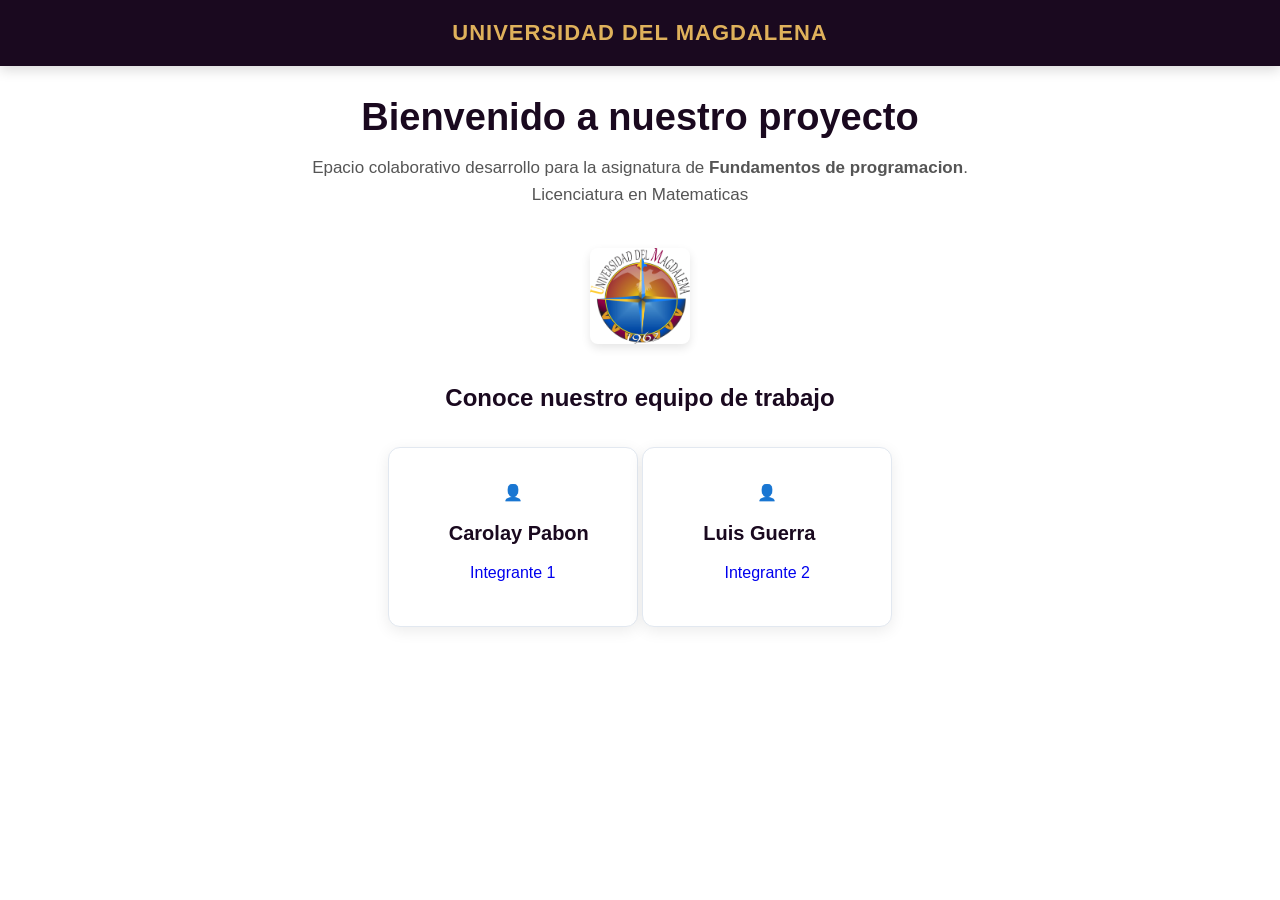
<file: index.html>
<!DOCTYPE html>
<html lang="es">
    <head>
         <meta charset="UTF-8">
         <meta name="viewport" content="width=device-width, initial-scale=1.0">
         <title>Proyecto en colaboracion</title>
         <link rel="stylesheet" href="estilos.css">
        <nav class="nav-portada">
            <div class="bloque-logo">
                <a href="index.html" class="link-logo">Universidad del Magdalena</a>
         </div>
        </nav>
    </head>
    <body class="body-portada">
            <header class="hero-portada">
                <h1 class="titulo-principal"> Bienvenido a nuestro proyecto</h1>
                <p class="subtitulo-principal">
                    Epacio colaborativo desarrollo para la asignatura de <strong>Fundamentos de programacion</strong>.<br>
                    Licenciatura en Matematicas
                </p>
            </header>
                <img src="imag/Escudo_unimag_sm.png" class="menu-icono" alt="">
        <main class="seccion-integrantes">
                 <h2 class="titulo-bloque">Conoce nuestro equipo de trabajo</h2>

            <div class="grid-targetas">
                <a href="matematicas.html" class="tarjeta-individual">
                    <div class="icono-targeta">👤</div>
                     <h3>Carolay Pabon</h3>
                    <span class="btn-targeta">Integrante 1</span>
                 </a> 

                <a href="las-matematicas.html" class="tarjeta-individual">
                    <div class="icono-targeta">👤</div>
                    <h3>Luis Guerra</h3>
                    <span class="btn-targeta">Integrante 2</span>
                 </a> 

             </div>

        </main>

    </body>
</html>
</file>
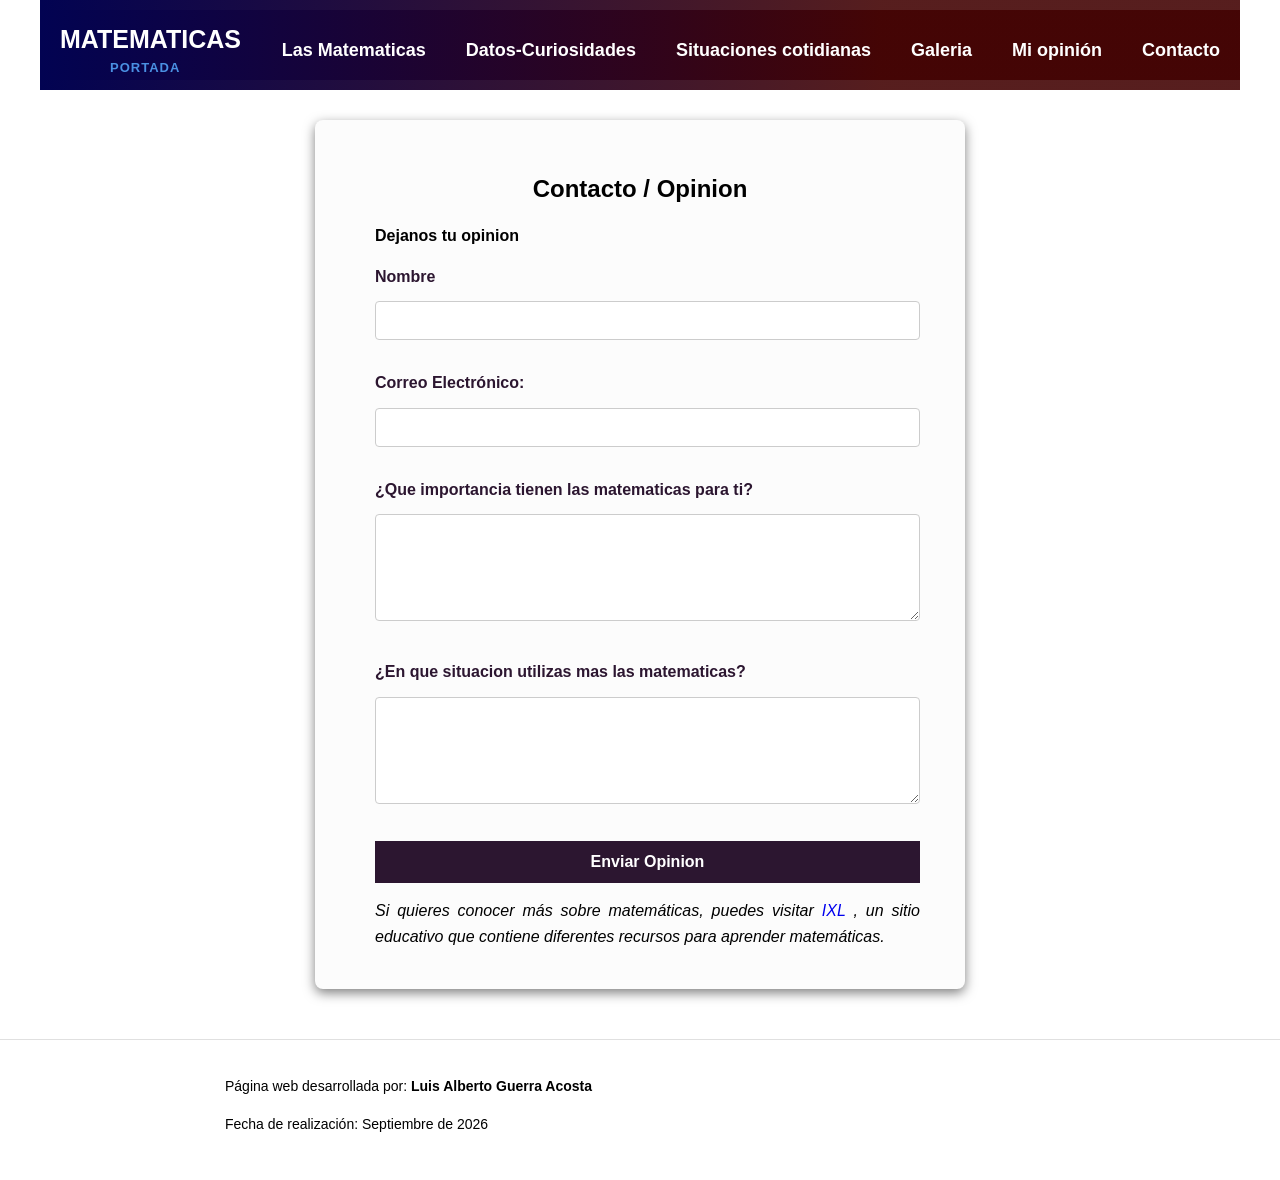
<file: contacto.html>
<!DOCTYPE html>
<html lang="es">
<head>
    <meta charset="UTF-8">
    <meta http-equiv="X-UA-Compatible" content="IE=edge">
    <meta name="viewport" content="width=device-width, initial-scale=1.0">
    <title>Las matemáticas en la vida cotidiana</title>
    <link rel="stylesheet" href="estilos.css">
</head>
<body>
    
<header>

<div class="container">

    <div class="menu container">
        <div class="bloque-marca">
            <a href="las-matematicas.html" class="logo">Matematicas</a>
            <a href="index.html" class="sublogo-portada">Portada</a>
        </div>
        <input type="checkbox" id="menu" />
        <label for="menu">
            <img src="imag/Escudo_unimag_sm.png" class="menu-icono" alt="">
        </label>
        <nav class="navbar">
            <ul>
            <li><a href="las-matematicas.html">Las Matematicas</a></li>
            <li><a href="datos.html">Datos-Curiosidades</a></li>
            <li><a href="situaciones-cotidianas.html">Situaciones cotidianas</a></li>
            <li><a href="galeria.html">Galeria</a></li>
            <li><a href="opinion.html">Mi opinión</a></li>
            <li><a href="contacto.html">Contacto</a></li>
            </ul>
        </nav>
    </div>
    
</div>

</header>

<section>
            <h2>Contacto / Opinion</h2>
            <p><strong>Dejanos tu opinion</strong></p>
            
            <form action="#" method="POST">
                <p>
                    <label for="usuario-nombre">Nombre</label><br>
                    <input type="text" id="usuario-nombre" name="usuario-nombre" required>
                </p>
                
                <p>
                    <label for="usuario-correo">Correo Electrónico:</label><br>
                    <input type="email" id="usuario-correo" name="usuario-correo" required>
                </p>
                
                <p>
                    <label for="usuario-opinion">¿Que importancia tienen las matematicas para ti?</label><br>
                    <textarea id="usuario-opinion" name="usuario-opinion" rows="5" cols="40" required></textarea>
                </p>

                <p>
                    <label for="usuario-opinion">¿En que situacion utilizas mas las matematicas?</label><br>
                    <textarea id="usuario-opinion" name="usuario-opinion" rows="5" cols="40" required></textarea>
                </p>
                
                <p>
                    <button type="submit">Enviar Opinion</button>
                </p>
            </form>
            <p><em>
                Si quieres conocer más sobre matemáticas, puedes visitar
                <a href="https://www.google.com/aclk?sa=L&pf=1&ai=DChsSEwihm6H0r4yXAxVHnloFHTjuHoEYACICCAEQAhoCdnU&co=1&ase=2&gclid=EAIaIQobChMIoZuh9K-MlwMVR55aBR047h6BEAAYASAAEgJ6L_D_BwE&cid=[base64]&cce=2&category=acrcp_v1_32&sig=AOD64_2_g6_I3vc7ZQP6vCW3dTwSYPIGlg&q&nis=4&adurl=https://la.ixl.com/?partner%3Dgoogle%26campaign%3D1451473666%26adGroup%3D55382888566%26gad_source%3D1%26gad_campaignid%3D1451473666%26gbraid%3D0AAAAADrr3AqiEtI-cQdWERj9fUlDbMawE%26gclid%3DEAIaIQobChMIoZuh9K-MlwMVR55aBR047h6BEAAYASAAEgJ6L_D_BwE&ved=2ahUKEwjs9pv0r4yXAxViSDABHdmYBlwQ0Qx6BAgaEAE" target="_blank">
                    IXL
                </a>,
                un sitio educativo que contiene diferentes recursos para
                aprender matemáticas.
            </em></p>
        </section>

    </main>

    <footer>
        <p>Página web desarrollada por: <strong>Luis Alberto Guerra Acosta</strong></p>
        <p>Fecha de realización: Septiembre de 2026</p>
    </footer>

    <script>
document.querySelector('form').addEventListener('submit', function(event) {
    event.preventDefault(); // Evita que la página se recargue bruscamente
    
    alert('¡Gracias por tu opinión! Tus respuestas han sido registradas con éxito.');
    
    this.reset(); // Limpia automáticamente todas las cajas de texto
});
</script>

</body>
</html>
</file>
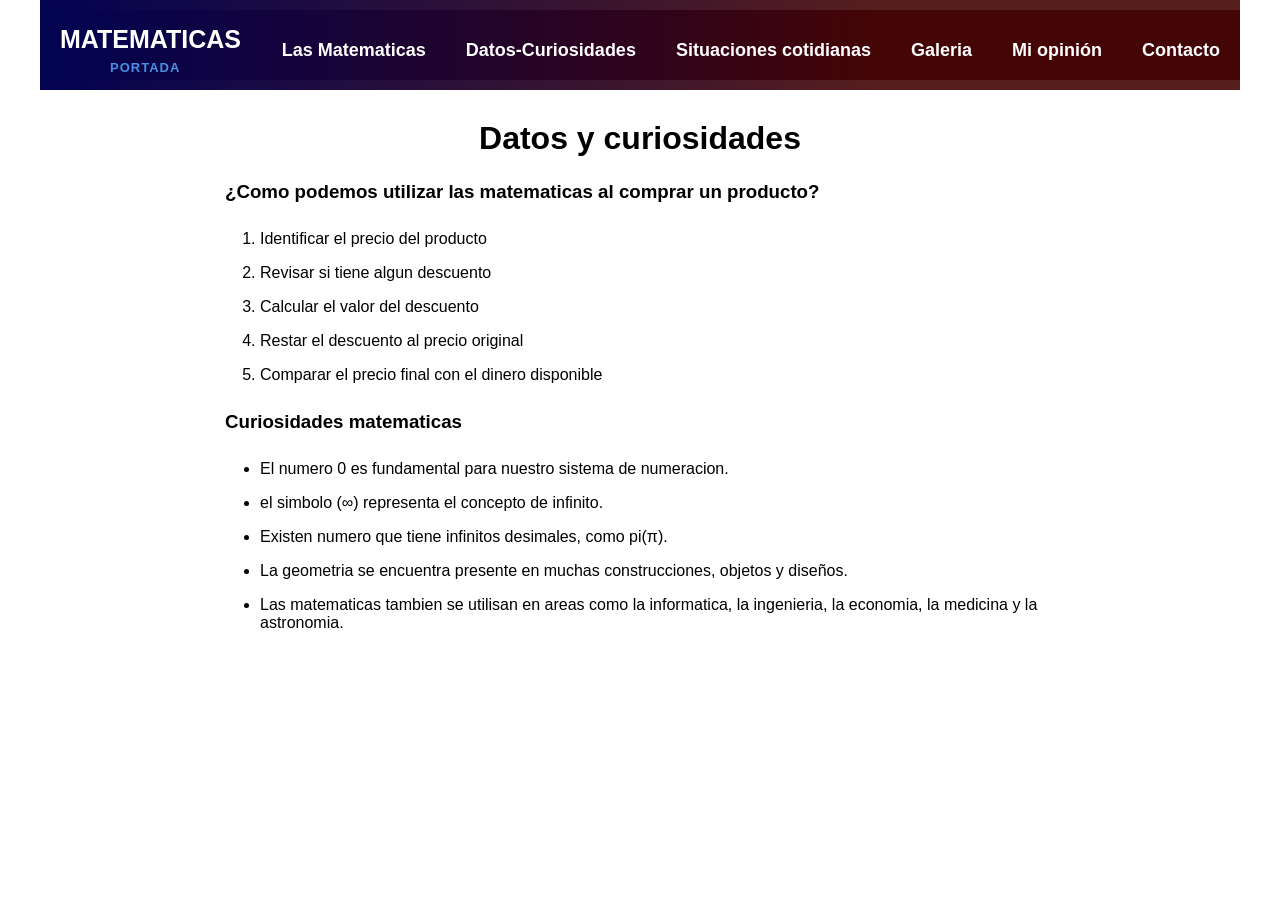
<file: datos.html>
<!DOCTYPE html>
<html lang="es">
<head>
    <meta charset="UTF-8">
    <meta http-equiv="X-UA-Compatible" content="IE=edge">
    <meta name="viewport" content="width=device-width, initial-scale=1.0">
    <title>Las matemáticas en la vida cotidiana</title>
    <link rel="stylesheet" href="estilos.css">
</head>
<body>
    
<header>

<div class="container">

    <div class="menu container">
         <div class="bloque-marca">
            <a href="las-matematicas.html" class="logo">Matematicas</a>
            <a href="index.html" class="sublogo-portada">Portada</a>
        </div>
        <input type="checkbox" id="menu" />
        <label for="menu">
            <img src="imag/Escudo_unimag_sm.png" class="menu-icono" alt="">
        </label>
        <nav class="navbar">
            <ul>
            <li><a href="las-matematicas.html">Las Matematicas</a></li>
            <li><a href="datos.html">Datos-Curiosidades</a></li>
            <li><a href="situaciones-cotidianas.html">Situaciones cotidianas</a></li>
            <li><a href="galeria.html">Galeria</a></li>
            <li><a href="opinion.html">Mi opinión</a></li>
            <li><a href="contacto.html">Contacto</a></li>
            </ul>
        </nav>
    </div>
    
</div>

</header>

<h1>Datos y curiosidades</h1>
            
            <h3>¿Como podemos utilizar las matematicas al comprar un producto?</h3>
            <ol class="list-container">
                <li>Identificar el precio del producto</li>
                <li>Revisar si tiene algun descuento</li>
                <li>Calcular el valor del descuento</li>
                <li>Restar el descuento al precio original</li>
                <li>Comparar el precio final con el dinero disponible</li>
            </ol>

            <h3>Curiosidades matematicas</h3>
            <ul class="list-container">
                <li>El numero 0 es fundamental para nuestro sistema de numeracion.</li>
                <li>el simbolo (∞) representa el concepto de infinito. </li>
                <li>Existen numero que tiene infinitos desimales, como pi(π).</li>
                <li>La geometria se encuentra presente en muchas construcciones, objetos y diseños.</li>
                <li>Las matematicas tambien se utilisan en areas como la informatica, la ingenieria, la economia, la medicina y la astronomia.</li>
            </ul>

</body>
</html>
</file>
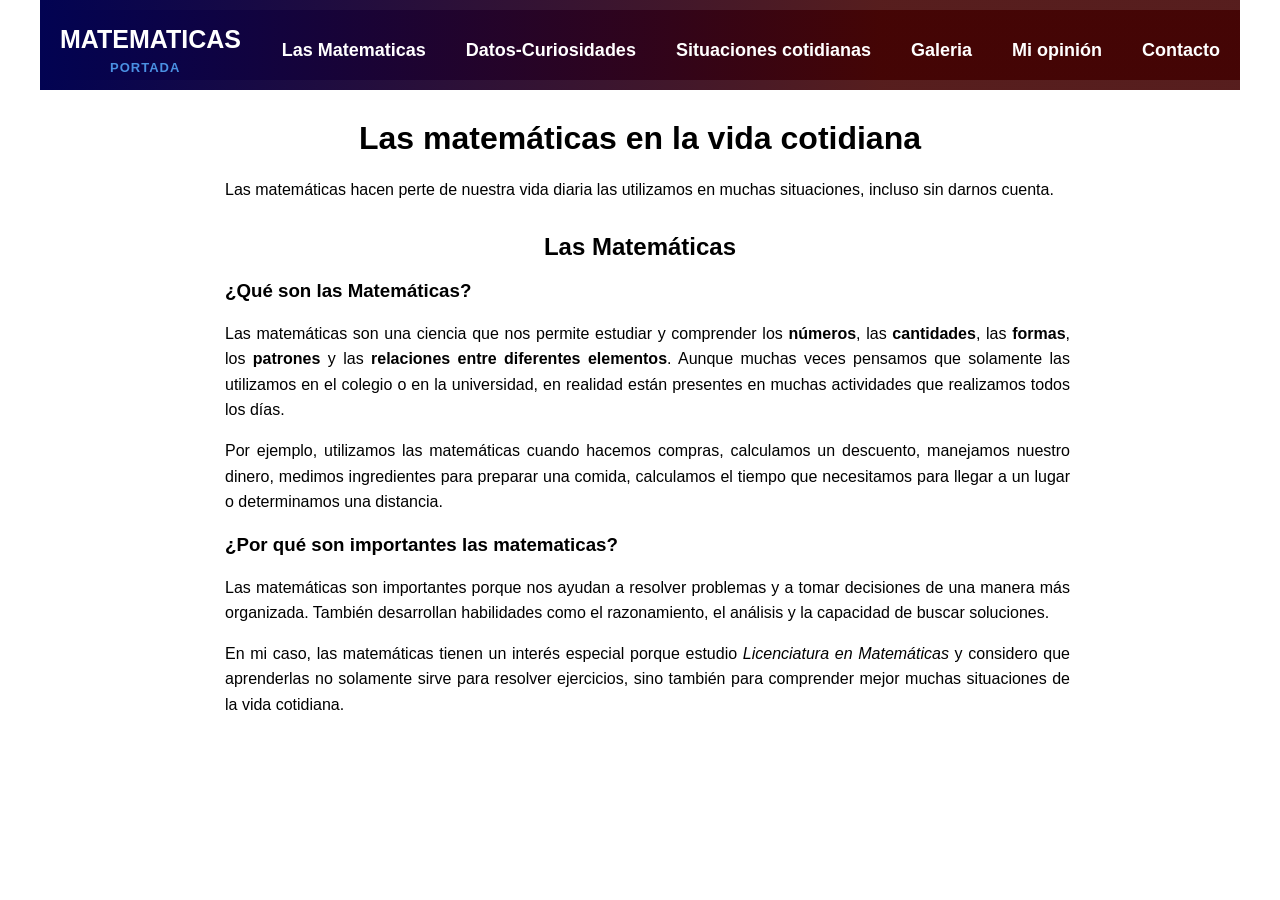
<file: las-matematicas.html>
<!DOCTYPE html>
<html lang="es">
<head>
    <meta charset="UTF-8">
    <meta http-equiv="X-UA-Compatible" content="IE=edge">
    <meta name="viewport" content="width=device-width, initial-scale=1.0">
    <title>Las matemáticas en la vida cotidiana</title>
    <link rel="stylesheet" href="estilos.css">
</head>
<body>
    
<header>

<div class="container">

    <div class="menu container">
        <div class="bloque-marca">
            <a href="las-matematicas.html" class="logo">Matematicas</a>
            <a href="index.html" class="sublogo-portada">Portada</a>
        </div>
        <input type="checkbox" id="menu" />
        <label for="menu">
            <img src="imag/Escudo_unimag_sm.png" class="menu-icono" alt="">
        </label>
        <nav class="navbar">
            <ul>
            <li><a href="las-matematicas.html">Las Matematicas</a></li>
            <li><a href="datos.html">Datos-Curiosidades</a></li>
            <li><a href="situaciones-cotidianas.html">Situaciones cotidianas</a></li>
            <li><a href="galeria.html">Galeria</a></li>
            <li><a href="opinion.html">Mi opinión</a></li>
            <li><a href="contacto.html">Contacto</a></li>
            </ul>
        </nav>
    </div>
    
</div>

</header>

        <h1>Las matemáticas en la vida cotidiana</h1>
        <p class="p1">Las matemáticas hacen perte de nuestra vida diaria  las utilizamos en muchas situaciones, incluso sin darnos cuenta.</p>

<h2>Las Matemáticas</h2>
            <h3>¿Qué son las Matemáticas?</h3>
            <p class="p2">
                Las matemáticas son una ciencia que nos permite estudiar y comprender los <strong>números</strong>, las <strong>cantidades</strong>, las <strong>formas</strong>, los <strong>patrones</strong> y las <strong>relaciones entre diferentes elementos</strong>. Aunque muchas veces pensamos que solamente las utilizamos en el colegio o en la universidad, en realidad están presentes en muchas actividades que realizamos todos los días. 
            </p>
            <p class="p2">
                Por ejemplo, utilizamos las matemáticas cuando hacemos compras, calculamos un descuento, manejamos nuestro dinero, medimos ingredientes para preparar una comida, calculamos el tiempo que necesitamos para llegar a un lugar o determinamos una distancia.
            </p>
            <h3>¿Por qué son importantes las matematicas?</h3>
            <p class="p2">
                Las matemáticas son importantes porque nos ayudan a resolver problemas y a tomar decisiones de una manera más organizada. También desarrollan habilidades como el razonamiento, el análisis y la capacidad de buscar soluciones.
            </p>
            <p class="p2">
                En mi caso, las matemáticas tienen un interés especial porque estudio <em>Licenciatura en Matemáticas</em> y considero que aprenderlas no solamente sirve para resolver ejercicios, sino también para comprender mejor muchas situaciones de la vida cotidiana.
            </p>

</body>
</html>
</file>
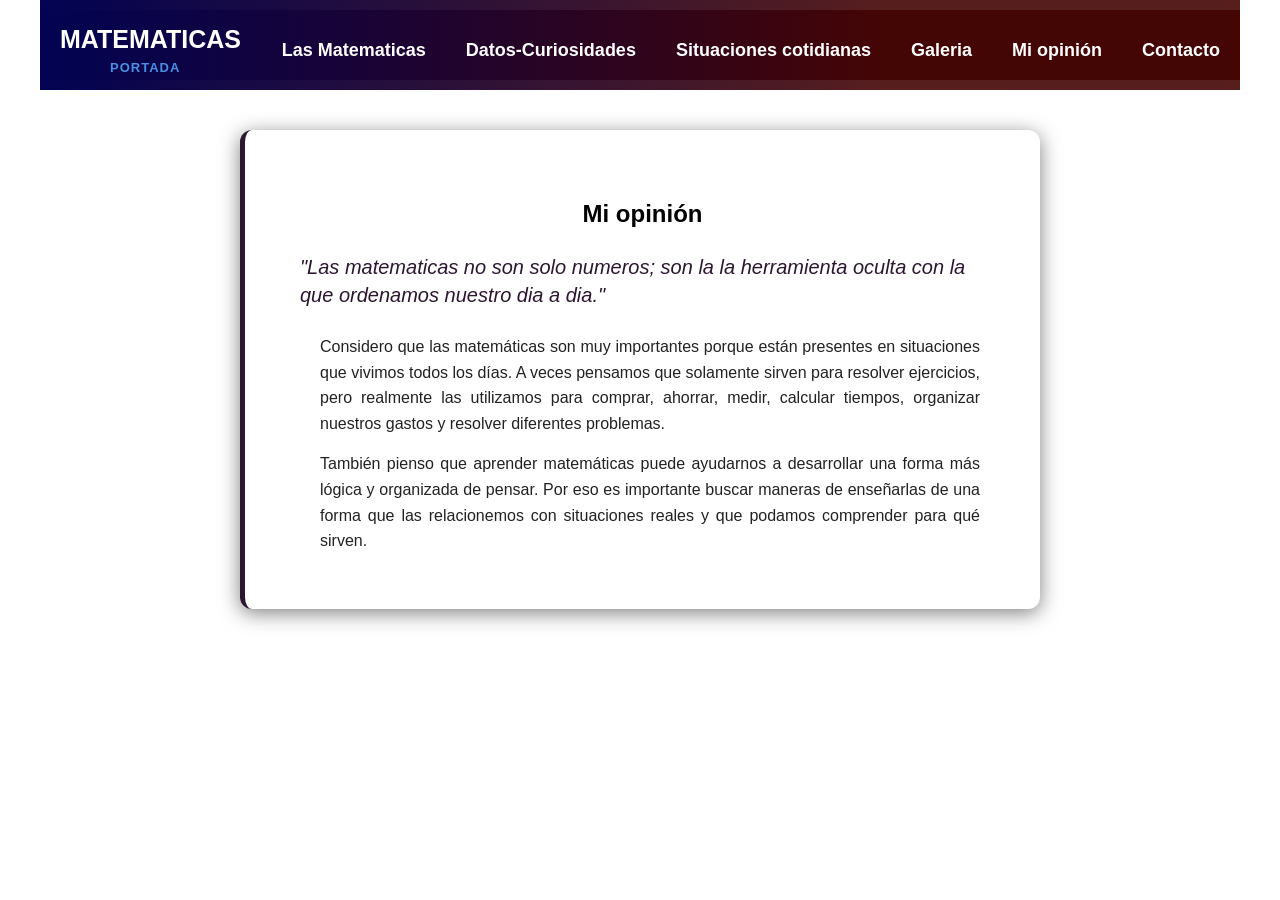
<file: opinion.html>
<!DOCTYPE html>
<html lang="es">
<head>
    <meta charset="UTF-8">
    <meta http-equiv="X-UA-Compatible" content="IE=edge">
    <meta name="viewport" content="width=device-width, initial-scale=1.0">
    <title>Las matemáticas en la vida cotidiana</title>
    <link rel="stylesheet" href="estilos.css">
</head>
<body>
    
<header>

<div class="container">

    <div class="menu container">
        <div class="bloque-marca">
            <a href="las-matematicas.html" class="logo">Matematicas</a>
            <a href="index.html" class="sublogo-portada">Portada</a>
        </div>
        <input type="checkbox" id="menu" />
        <label for="menu">
            <img src="imag/Escudo_unimag_sm.png" class="menu-icono" alt="">
        </label>
        <nav class="navbar">
            <ul>
            <li><a href="las-matematicas.html">Las Matematicas</a></li>
            <li><a href="datos.html">Datos-Curiosidades</a></li>
            <li><a href="situaciones-cotidianas.html">Situaciones cotidianas</a></li>
            <li><a href="galeria.html">Galeria</a></li>
            <li><a href="opinion.html">Mi opinión</a></li>
            <li><a href="contacto.html">Contacto</a></li>
            </ul>
        </nav>
    </div>
    
</div>

</header>

<div class="container-opinion">

    <h2>Mi opinión</h2>

    <blockquote class="frase-destacada">
        "Las matematicas no son solo numeros; son la la herramienta oculta con la que ordenamos nuestro dia a dia."
    </blockquote>
            <p class="parrafo-opinion">Considero que las matemáticas son muy importantes porque están presentes en situaciones que vivimos todos los días. A veces pensamos que solamente sirven para resolver ejercicios, pero realmente las utilizamos para comprar, ahorrar, medir, calcular tiempos, organizar nuestros gastos y resolver diferentes problemas.</p>
            <p class="parrafo-opinion">También pienso que aprender matemáticas puede ayudarnos a desarrollar una forma más lógica y organizada de pensar. Por eso es importante buscar maneras de enseñarlas de una forma que las relacionemos con situaciones reales y que podamos comprender para qué sirven.</p>

</div>

</body>
</html>
</file>
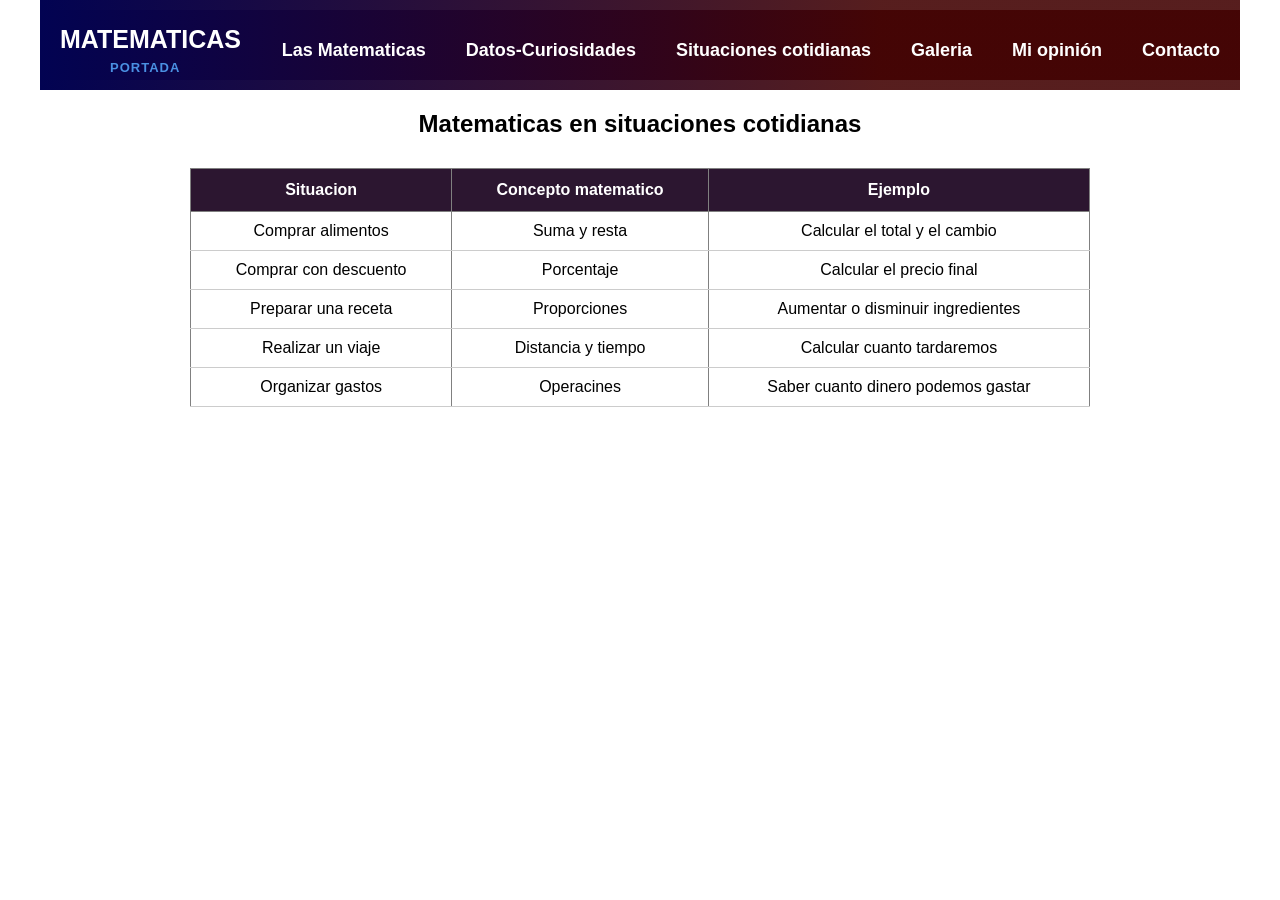
<file: situaciones-cotidianas.html>
<!DOCTYPE html>
<html lang="es">
<head>
    <meta charset="UTF-8">
    <meta http-equiv="X-UA-Compatible" content="IE=edge">
    <meta name="viewport" content="width=device-width, initial-scale=1.0">
    <title>Las matemáticas en la vida cotidiana</title>
    <link rel="stylesheet" href="estilos.css">
</head>
<body>
    
<header>

<div class="container">

    <div class="menu container">
         <div class="bloque-marca">
            <a href="las-matematicas.html" class="logo">Matematicas</a>
            <a href="index.html" class="sublogo-portada">Portada</a>
        </div>
        <input type="checkbox" id="menu" />
        <label for="menu">
            <img src="imag/Escudo_unimag_sm.png" class="menu-icono" alt="">
        </label>
        <nav class="navbar">
            <ul>
            <li><a href="las-matematicas.html">Las Matematicas</a></li>
            <li><a href="datos.html">Datos-Curiosidades</a></li>
            <li><a href="situaciones-cotidianas.html">Situaciones cotidianas</a></li>
            <li><a href="galeria.html">Galeria</a></li>
            <li><a href="opinion.html">Mi opinión</a></li>
            <li><a href="contacto.html">Contacto</a></li>
            </ul>
        </nav>
    </div>
    
</div>

</header>

<h2>Matematicas en situaciones cotidianas</h2>
            <table border="1">
                <thead>
                    <tr>
                        <th>Situacion</th>
                        <th>Concepto matematico</th>
                        <th>Ejemplo</th>
                    </tr>
                </thead>
                <tbody>
                    <tr>
                        <td>Comprar alimentos</td>
                        <td>Suma y resta</td>
                        <td>Calcular el total y el cambio</td>
                    </tr>
                    <tr>
                        <td>Comprar con descuento</td>
                        <td>Porcentaje</td>
                        <td>Calcular el precio final</td>
                    </tr>
                    <tr>
                        <td>Preparar una receta</td>
                        <td>Proporciones</td>
                        <td>Aumentar o disminuir ingredientes</td>
                    </tr>
                    <tr>
                        <td>Realizar un viaje</td>
                        <td>Distancia y tiempo</td>
                        <td>Calcular cuanto tardaremos</td>
                    </tr>
                    <tr>
                        <td>Organizar gastos</td>
                        <td>Operacines</td>
                        <td>Saber cuanto dinero podemos gastar</td>
                    </tr>
                </tbody>
            </table>

</body>
</html>
</file>
<file: estilos.css>
* {
    padding: 0;
    margin: 0;
    box-sizing: border-box;
    text-decoration: none;
    list-style: none;
}

body {
    font-family: Arial, Helvetica, sans-serif;
}

.container {
    max-width: 1200px;
    margin: 0 auto;
}

.container {
    min-height: 80px;
    background: linear-gradient(
        90deg,
        rgb(2, 3, 82) 0%,
        rgba(66, 2, 2, 0.89) 70%

    );
}

.menu {
    position: absolute;
    top: 10px;
    left: 0;
    right: 0;
    display: flex;
    align-items: center;
    justify-content: space-between;
}

.logo {
    padding-left: 10px;
    font-size: 25px;
    color: white;
    text-transform: uppercase;
    font-weight: bold;
    transition: color 0.3s ease;
}
.logo:hover {
    color: goldenrod;
}

.menu .navbar ul li {
position: relative;
float: left;
}

.menu .navbar ul li a {
    font-size: 18px;
    padding: 20px;
    color: white;
    display: block;
    font-weight: bold;
}

.menu .navbar ul li a:hover {
    color: goldenrod;
}

#menu {
    display: none;
}

.menu-icono {
    width: 100px;
}

.menu label {
    cursor: pointer;
    display: none;
}


h1 {
    margin: 40px auto 20px auto;
    text-align: center;
    }

h2 {
    text-align: center !important;
    margin: 30px auto 15px auto;
    padding: 0 20px !important;
    font-size: 24px !important;
    float: none;
    clear: both !important;
}

    .p1 .p2, h3, p {
        display: block !important;
        float: none !important;
        clear: both !important;
        margin: 15px auto !important;
        padding-left: 35px;
        padding-right: 20px;
        max-width: 900px !important;
        text-align: justify !important;
        line-height:  1.6 !important;
    }

@media(max-width:991px) {
    .container {
        min-height: 70px;
    }

    .menu {
        top: 0;
        padding: 20px;
    }

    .menu label {
        display: initial;
    }

    .menu .navbar {
        position: absolute;
        top: 100%;
        left: 0;
        right: 0;
        background: linear-gradient(
        90deg,
        rgb(2, 3, 82) 0%,
        rgba(66, 2, 2, 0.89) 70%

    );
    display: none;
    }

    .menu .navbar ul li {
        width: 100%;
    }
    #menu:checked ~ .navbar {
        display: initial;
    }
}

.list-container {
    display: block !important;
    margin: 15px auto !important;
    padding-left: 70px;
    padding-right: 20px;
    text-align: left !important;
    max-width: 900px !important;
}

ol.list-container li {
    list-style: decimal outside !important;
}

ul.list-container li {
    list-style: disc outside !important;
}

.list-container li {
    float: none !important;
    display: list-item !important;
    list-style-position: outside !important;
    padding: 8px 0 !important;
    color: black !important;
    font-size: 16px !important;
}

table {
    width: 100% !important;
    max-width: 900px !important;
    margin: 30px auto !important;
    border-collapse: collapse !important;
    font-size: 16px !important !important;
    background-color: white !important;
}

th {
    background-color: #2c1630 !important;
    color: white !important;
    font-weight: bold !important;
    padding: 12px 15px !important;
    text-align: center !important;
}

tr td {
    padding: 10px 15px !important;
    border-bottom: 1px solid #cccccc !important;
    color: #000000 !important;
    text-align: center !important;
}

tr:hover {
    background-color: #f5f5f5 !important;
}

body > h4 {
    display: block !important;
    float: none !important;
    clear: both !important;
    margin: 30px auto 10px auto !important;
    text-align: center !important;
    font-size: 22px !important;
    color: #111111 !important;
}

body > img {
    display: block !important;
    float: none !important;
    max-width: 100% !important;
    height: auto !important;
    margin: 15px auto !important;
    border-radius: 8px !important;
    box-shadow: 0 4px 10px rgba(0, 0, 0, 0.1) !important;
}

body > iframe {
    display: block !important;
    float: none !important;
    max-width: 100% !important;
    margin: 15px auto 30px auto !important;
    border-radius: 8px !important;
    box-shadow: 0 4px 10px rgba(0, 0, 0, 0.1) !important;
}

body > .p-container {
    display: block !important;
    float: none !important;
    clear: both !important;
    margin: 10px auto 35px auto !important;
    padding: 0 20px !important;
    max-width: 800px !important;
    text-align: center !important;
    color: #222222 !important;
    font-size: 16px !important;
}

section {
    display: block;
    max-width: 650px;
    margin: 40px auto;
    padding: 25px;
    background-color: #fcfcfc;
    border-radius: 8px;
    box-shadow: 0 4px 12px rgba(0, 0, 0, 0.5);
}

section h2 {
    text-align: center;
    margin-bottom: 20px;
}

section label {
    font-weight: bold;
    color: #2c1630;
    display: inline-block;
    margin-bottom: 8px;
}

section input[type="text"],
section input[type="email"],
section textarea {
    width: 100%;
    padding: 10px;
    margin-top: 4px;
    margin-bottom: 15px;
    border: 1px solid #cccccc;
    border-radius: 4px;
    font-size: 15px;
    box-sizing: border-box;
}

section textarea {
resize: vertical;
}

section button[type="submit"] {
    display: block;
    width: 100%;
    background-color: #2c1630;
    color: white;
    padding: 12px;
    font-size: 16px;
    font-weight: bold;
    border: none;
    border-radius: 4p;
    cursor: pointer;
    transition: background-color 0.3s ease;
}

section button[type="submit"]:hover {
    groun-color: boldenrod;
}

footer {
    display: block;
    clear: both;
    text-align: center;
    padding: 20px 0;
    margin-top: 50px;
    border-top: 1px solid #e0e0e0;
    color: #55555;
    font-size: 14px;
}

.container-opinion {
    max-width: 800px;
    margin: 50px auto;
    padding: 40px;
    background-color: #ffffff;
    border-radius: 12px;
    box-shadow: 0 4px 20px rgba(0, 0, 0, 0.5);
    border-left: 5px solid #2c1630;
}

.frase-destacada {
    font-size: 20px;
    font-style: italic;
    color: #2c1630;
    margin: 25px 0;
    padding-left: 15px;
    border-left: 3px;
    line-height: 1.4;
}

.parrafo-opinion {
    font-size: 16px;
    color: #222222;
    line-height: 1.7;
    margin-bottom: 20px;
    text-align: justify;
}

body-portada {
    background-color: #f4f6f9;
    margin: 0;
    padding: 0;
    font-family: sans-serif;
}

.body-portada .nav-portada {
    background-color: #1a091f;
    display: flex;
    justify-content: center;
    align-items: center;
    padding: 20px 40px;
    box-shadow: 0 4px 12px rgba(0,0,0,0.15);
    float: none;
    clear: both;
}

.body-portada .bloque-logo {
    display: flex;
    align-items: center;
    justify-content: center;
}

.body-portada .link-logo {
    color: #dfb15b;
    font-size: 22px;
    font-weight: bold;
    text-decoration: none;
    text-transform: uppercase;
    letter-spacing: 1px;
}

.body-portada .hero-portada {
    text-align: center;
    padding: 60px 20px 20px 20px;
    display: block;
    float: none;
    clear: both;
}

.body-portada .titulo-principal {
    font-size: 40px;
    color: #1a091f;
    margin-bottom: 15px;
    font-weight: 800;
}

.body-portada .subtitulo-principal {
    font-size: 18px;
    color: #555555;
    line-height: 1.6;
}

.body-portada .linea-decorativa {
    width: 70px;
    height: 4px;
    background-color: #dfb15b;
    margin: 20px auto 0 auto;
    border-radius: 2px;
}

.body-portada .seccion-integrantes {
    display: block;
    max-width: 1100px;
    margin: 40px auto;
    padding: 0 20px;
    text-align: center;
    float: none;
    clear: both;
}

.body-portada .titulo-bloque {
    font-size: 24px;
    color: #1a091f;
    margin-bottom: 35px;
}

.body-portada .grid-tarjetas {
    display: flex;
    flex-direction: row; 
    justify-content: center;
    align-items: center;
    gap: 30px;
    flex-wrap: wrap;
    float: none;
    clear: both;
    width: 100%;
}

.body-portada .tarjeta-individual {
    display: inline-block; 
    float: none;
    background-color: #ffffff;
    border: 1px solid #e2e8f0;
    border-radius: 12px;
    padding: 35px 25px;
    width: 250px;
    min-height: 180px;
    text-decoration: none; 
    text-align: center;
    box-shadow: 0 4px 15px rgba(0, 0, 0, 0.08); 
    box-sizing: border-box;
    transition: transform 0.3s ease, box-shadow 0.3s ease, border-color 0.3s ease;
}

.body-portada .icono-tarjeta {
    font-size: 38px;
    margin-bottom: 12px;
    display: block;
}

.body-portada .tarjeta-individual h3 {
    margin: 0 0 10px 0;
    font-size: 20px;
    color: #1a091f;
    font-weight: bold;
}

.body-portada .btn-tarjeta {
    font-size: 14px;
    color: #dfb15b;
    font-weight: bold;
    display: inline-block;
}

.body-portada .tarjeta-individual:hover {
    transform: translateY(-8px);
    box-shadow: 0 12px 24px rgba(0, 0, 0, 0.12);
    border-color: #dfb15b;
}

.bloque-marca {
    display: flex;
    flex-direction: column;
    align-items: flex-start;
    justify-content: center;
    padding-left: 10px;
    float: left;
}

.sublogo-portada {
    color: #4a90e2;
    font-size: 13px;
    text-transform: uppercase;
    text-decoration: none;
    font-weight: bold;
    letter-spacing: 1px;
    transition: color 0.3s ease;
    margin-top: 6px;
    margin-left: 60px;
}

.sublogo-portada:hover {
    color: #dfb15b;
}

body.body-portada .hero-portada {
    text-align: center;
    padding: 20px 20px 10px 20px;
    margin-top: 0;
    display: block;
    float: none;
    clear: both;
}

body.body-portada .titulo-principal {
    font-size: 38px;
    color: #1a091f;
    margin-top: 10px;
    margin-bottom: 10px;
    font-weight: 800;
}

body.body-portada .subtitulo-principal {
    font-size: 17px;
    color: #555555;
    line-height: 1.5;
    margin: 0 auto;
    max-width: 650px;
}

body.body-portada .linea-decorativa {
    width: 60px;
    height: 4px;
    background-color: #dfb15b;
    margin: 15px auto 0 auto;
    border-radius: 2px;
}

body.body-portada .subtitulo-principal {
    text-align: center !important;
    display: block !important;
    float: none !important;
    clear: both !important;
    margin-left: auto !important;
    margin-right: auto !important;
    padding-left: 0 !important;
    padding-right: 0 !important;
    width: 100% !important;
    max-width: 750px !important;
}
</file>
